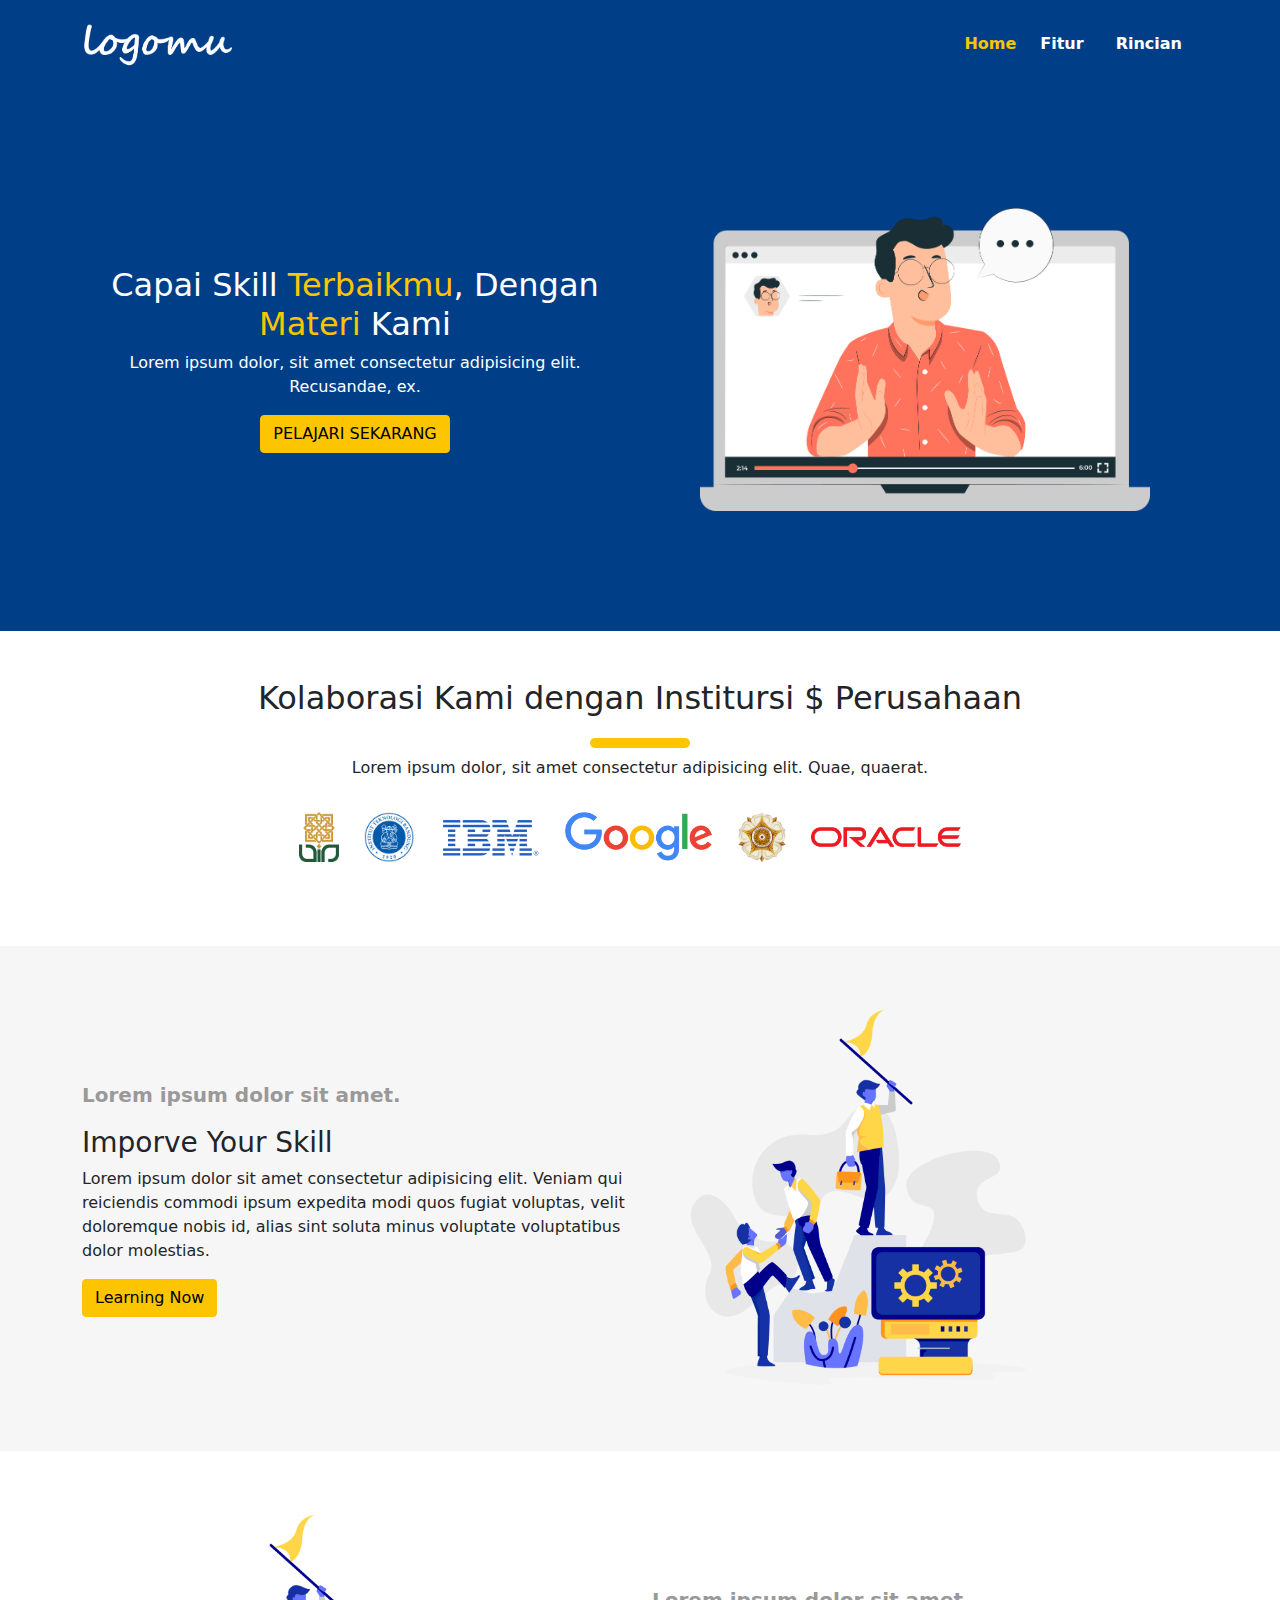
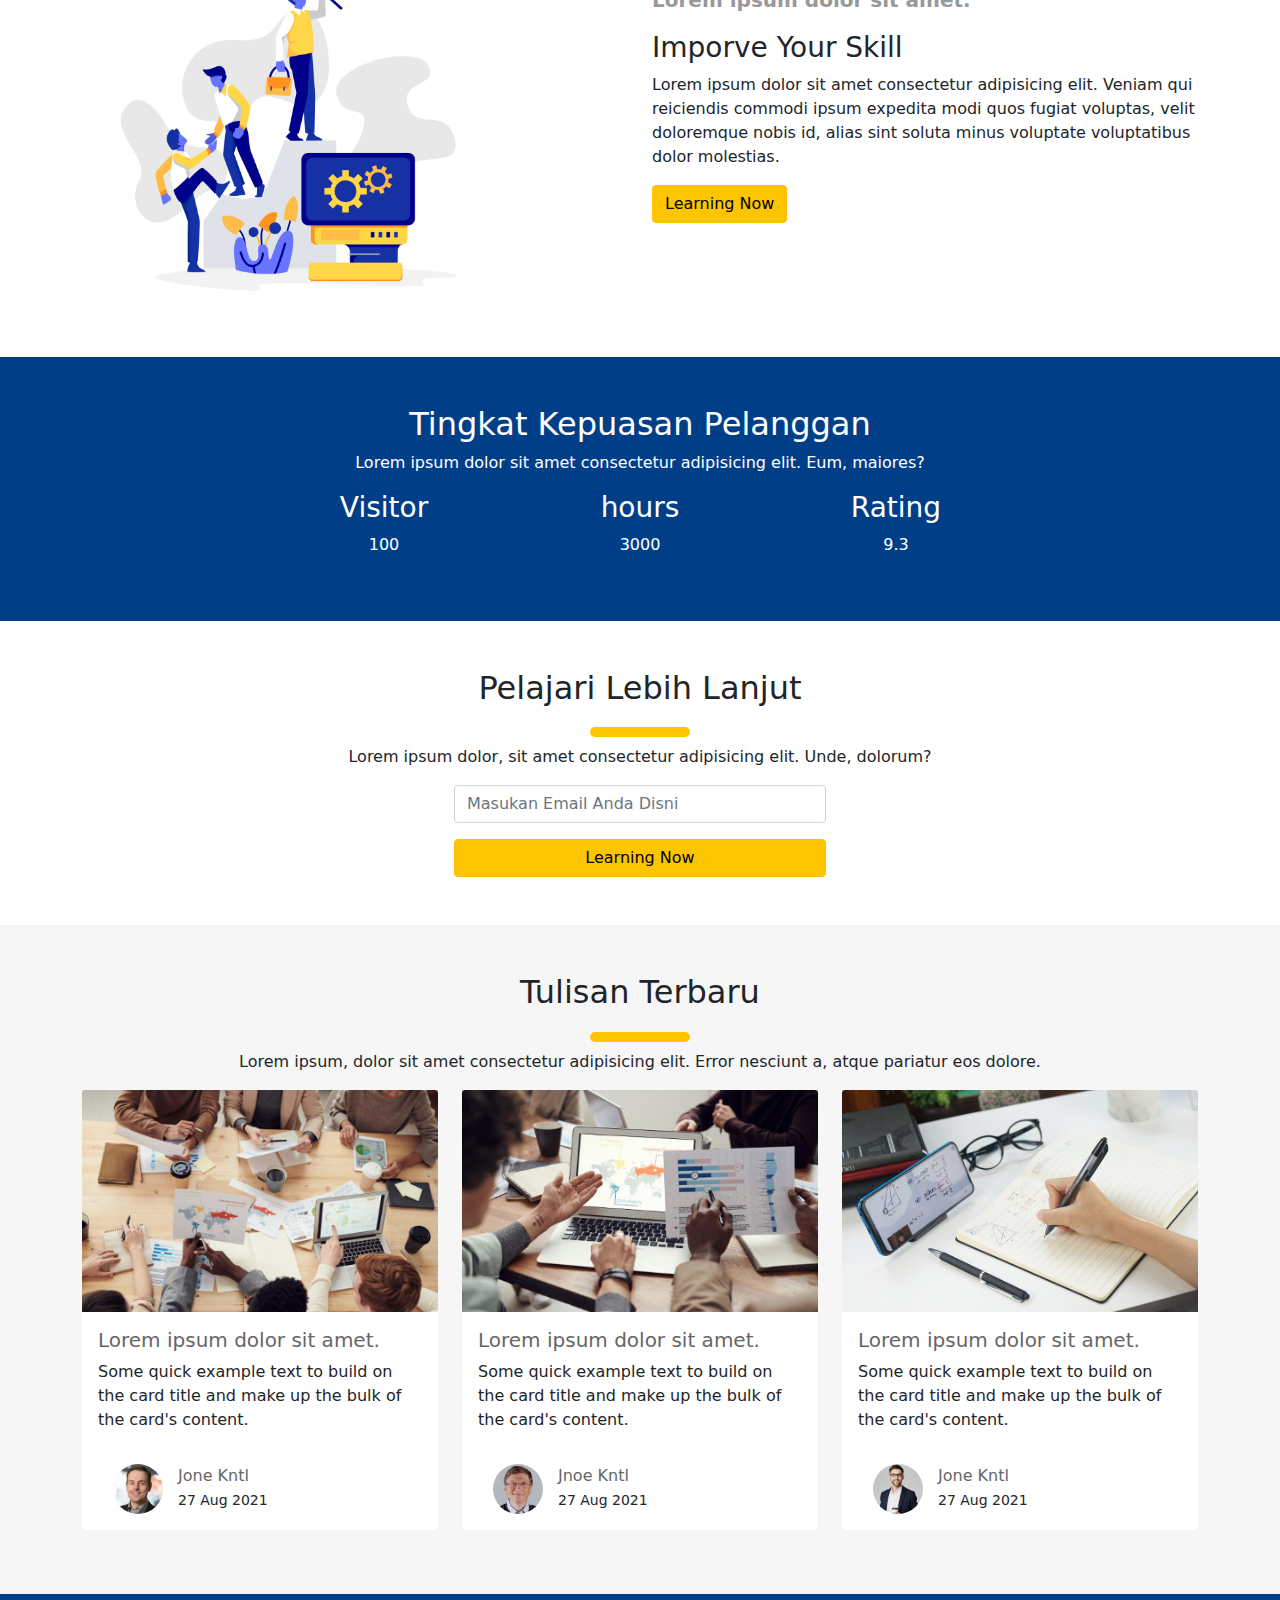
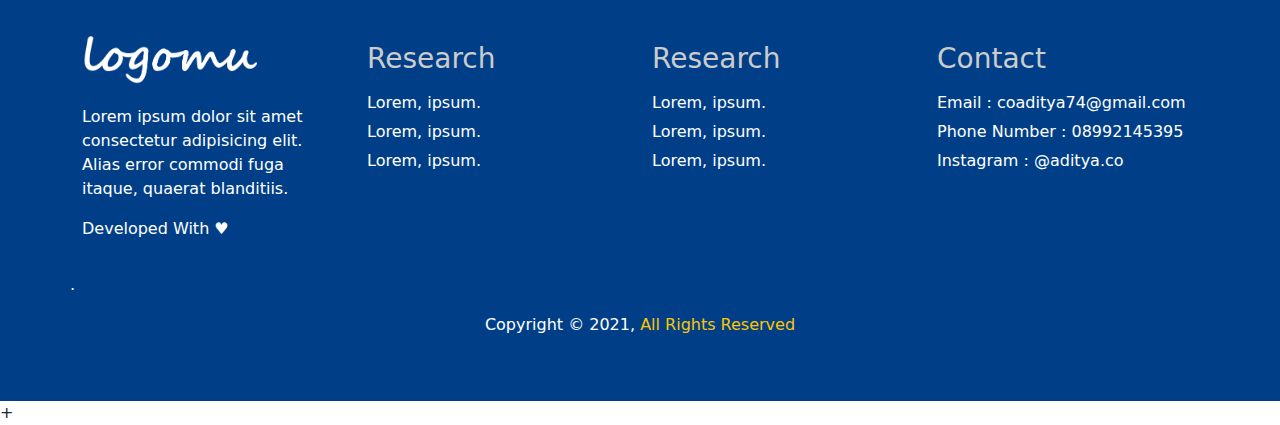
<file: index.html>
<!DOCTYPE html>
<html lang="en">
<head>
  <meta charset="UTF-8">
  <meta http-equiv="X-UA-Compatible" content="IE=edge">
  <meta name="viewport" content="width=device-width, initial-scale=1.0">
  <title>Fortofolio</title>
  <link rel="stylesheet" href="assets/css/bootstrap.min.css">
  <link rel="stylesheet" href="assets/css/main.css">
</head>
<body>
  <header class="navbar sticky-top navbar-expand-lg navbar-dark main-nav ">
    <div class="container">
      <a class="navbar-brand" href="index.html">
        <img src="assets/img/logo.png" class="main-logo main-logo-putih">
        <img src="assets/img/logo-hitam.png" class="main-logo main-logo-hitam"> 
      </a>
      <button class="navbar-toggler" type="button" data-bs-toggle="collapse" data-bs-target="navbarNav" aria-controls="navbarNav" aria-expanded="false" aria-label="Toggle navigation">
        <span class="navbar-toggler-icon"></span>
      </button>
      <div class="collapse navbar-collapse" id="navbarNav">
        <ul class="navbar-nav ms-auto py-3">
          <li class="nav-item">
            <a class="nav-link active" aria-current="page" href="index.html">Home</a>
          </li>
          <li class="nav-item">
            <a class="nav-link px-3" href="page.html">Fitur</a>
          </li>
          <li class="nav-item">
            <a class="nav-link px-3" href="blog-detail.html">Rincian</a>
          </li>
          </li>
        </ul>
      </div>
    </div>
  </header>

  <section class="main-biru">
    <div class="container py-5">
    <div class="row">
      <div class="col-lg-6 text-center align-self-center">
      <div class="">
      <h2>Capai Skill <span>Terbaikmu</span>, Dengan <span>Materi</span> Kami</h2>
      <p>Lorem ipsum dolor, sit amet consectetur adipisicing elit. Recusandae, ex.</p>
      <button type="button" class="btn btn-warning">PELAJARI SEKARANG</button>
      </div>
      </div>
      <div class="col-lg-6">
      <div class="px-4 py-5">
      <img src="assets/img/header.png"  class="px-4 py-4 w-100" >
    </div>
  </div>
  </div>
  </div>
  </section>

<section id="main-kolaborasi">
  <div class="container py-5">
    <h2 class="text-center main-judul">Kolaborasi Kami dengan Institursi $ Perusahaan
    </h2>
    <p class="text-center">Lorem ipsum dolor, sit amet consectetur adipisicing elit. Quae, quaerat.
    </p>
<div class="text-center py-3">
    <a href=""><img src="assets/img/uinsuka.png" ></a>
    <a href=""><img src="assets/img/itb.png" ></a>
    <a href=""><img src="assets/img/ibm.png" ></a>
    <a href=""><img src="assets/img/google.png" ></a>
    <a href=""><img src="assets/img/ugm.png" ></a>
    <a href=""><img src="assets/img/oracle.png" ></a>
</div>
  </div> 
</section>
<section id="upgrade" class="main-upgrade">
  <div class="container py-5">
    <div class="row">
      <div class="col-lg-6 align-self-center">
        <p class="main-judul">Lorem ipsum dolor sit amet.</p>
        <h3>Imporve Your Skill</h3>
        <p>Lorem ipsum dolor sit amet consectetur adipisicing elit. Veniam qui reiciendis commodi ipsum expedita modi quos fugiat voluptas, velit doloremque nobis id, alias sint soluta minus voluptate voluptatibus dolor molestias.</p>
        <button type="button" class="btn btn-warning">Learning Now</button>
      </div>
      <div class="col-lg-6">
        <img src="assets/img/upgrade.png" class="w-75">
      </div>
    </div>
  </div>
</section>

<section id="upgrade" class="#">
  <div class="container py-5">
    <div class="row">
      <div class="col-lg-6">
        <img src="assets/img/upgrade.png" class="w-75">
      </div>
      <div class="col-lg-6 align-self-center">
        <p class="main-judul">Lorem ipsum dolor sit amet.</p>
        <h3>Imporve Your Skill</h3>
        <p>Lorem ipsum dolor sit amet consectetur adipisicing elit. Veniam qui reiciendis commodi ipsum expedita modi quos fugiat voluptas, velit doloremque nobis id, alias sint soluta minus voluptate voluptatibus dolor molestias.</p>
        <button type="button" class="btn btn-warning">Learning Now</button>
      </div>
    </div>
  </div>
</section>

<section id="kepuasan" class="main-biru">
  <div class="container py-5 text-center">
    <h2>Tingkat Kepuasan Pelanggan</h2>
      <p>
        Lorem ipsum dolor sit amet consectetur adipisicing elit. Eum, maiores?
      </p>
      <div class="col-lg-8 mx-auto">
        <div class="row">
          <div class="col-md-4">
            <h3>Visitor</h3>
            <p>100</p>
          </div>
          <div class="col-md-4">
            <h3>hours</h3>
            <p>3000</p>
          </div>
          <div class="col-md-4">
            <h3>Rating</h3>
            <p>9.3</p>
          </div>
        </div>
      </div>
  </div>
</section>

<section id="subsribe">
  <div class="container py-5 text-center">
    <h2 class="main-judul">Pelajari Lebih Lanjut</h2>
    <p>Lorem ipsum dolor, sit amet consectetur adipisicing elit. Unde, dolorum?</p>
    <div class="col-md-4 mx-auto">
      <div class="mb-3">
      <input type="text" class="form-control" placeholder="Masukan Email Anda Disni">
    </div>
      <div class="d-block">
      <button type="button" class="btn btn-warning w-100">Learning Now</button>
    </div>
    
  </div>
</div>
  </div>
</section>

<section id="blog" class="main-blog">
  <div class="container py-5 text-center">
    <h2 class="main-judul">Tulisan Terbaru</h2>
    <p>Lorem ipsum, dolor sit amet consectetur adipisicing elit. Error nesciunt a, atque pariatur eos dolore.</p>
    <div class="row text-start">
      <div class="col-md-4 mb-3">
        <div class="card border-0 shadow-md">
          <img src="assets/img/blog1.jpg" class="card-img-top" alt="Thumbnail terbaru">
          <div class="card-body">
            <h5 class="card-title"><a href="blog-detail.html">Lorem ipsum dolor sit amet.</a></h5> 
            <p class="card-text">Some quick example text to build on the card title and make up the bulk of the card's content.</p>
          </div>
          <div class="card-body main-blog-info">
            <a href=""><img src="assets/img/person1.png"></img>
              <a href="" class="main-blog-author">Jone Kntl</a><br/>
              <span>27 Aug 2021</span>
          </div>
        </div>
      </div>
      <div class="col-md-4 mb-3">
        <div class="card border-0 shadow-md">
          <img src="assets/img/blog2.jpg" class="card-img-top" alt="Thumbnail terbaru">
          <div class="card-body">
            <h5 class="card-title"><a href="blog-detail.html">Lorem ipsum dolor sit amet.</a></h5> 
            <p class="card-text">Some quick example text to build on the card title and make up the bulk of the card's content.</p>
          </div>
          <div class="card-body main-blog-info">
            <a href=""><img src="assets/img/person2.png"></img>
              <a href="" class="main-blog-author">Jnoe Kntl</a><br/>
              <span>27 Aug 2021</span>
          </div>
        </div>
      </div>
      <div class="col-md-4 mb-3">
        <div class="card border-0 shadow-md">
          <img src="assets/img/blog3.jpg" class="card-img-top" alt="Thumbnail terbaru">
          <div class="card-body">
            <h5 class="card-title"><a href="blog-detail.html">Lorem ipsum dolor sit amet.</a></h5> 
            <p class="card-text">Some quick example text to build on the card title and make up the bulk of the card's content.</p>
          </div>
          <div class="card-body main-blog-info">
            <a href=""><img src="assets/img/person3.png"></img>
              <a href="" class="main-blog-author">Jone Kntl</a><br/>
              <span>27 Aug 2021</span>
          </div>
        </div>
      </div>
    </div>
  </div>
</section>

<footer>
  <div class="py-5 main-biru main-footer-menu mb-0">
    <div class="container">
      <div class="row">
        <div class="col-lg-3 mb-3">
          <div class="mb-3">
          <a href="index.html"><img src="assets/img/logo.png" class=""></a>
          <p>Lorem ipsum dolor sit amet consectetur adipisicing elit. Alias error commodi fuga itaque, quaerat blanditiis.</p>
          <p>Developed With &hearts;</p>
        </div>
      </div>
        <div class="col-lg-3">
          <h3>Research</h3>
         <ul>
           <li>Lorem, ipsum.</li>
           <li>Lorem, ipsum.</li>
           <li>Lorem, ipsum.</li>
         </ul>
        </div>
        <div class="col-lg-3">
          <h3>Research</h3>
         <ul>
           <li>Lorem, ipsum.</li>
           <li>Lorem, ipsum.</li>
           <li>Lorem, ipsum.</li>
         </ul>
        </div>
        <div class="col-lg-3">
          <h3>Contact</h3>
          <ul>
            <li>Email : coaditya74@gmail.com</li>
            <li>Phone Number : 08992145395</li>
            <li>Instagram : @aditya.co</li>
          </ul>
        </div>
        .
        <div class="text-center py-3 main-footer-copyright">Copyright &copy; 2021, <span>All Rights Reserved</span>
        </div>
        </div>
      </div>
    </div>
  </div>

</footer>

<script src="assets/js/bootstrap.bundle.min.js"></script>
<script src="assets/js/jquery3.0.0.js"></script>
<script src="assets/js/main.js"></script>
</body>
</html>+
</file>
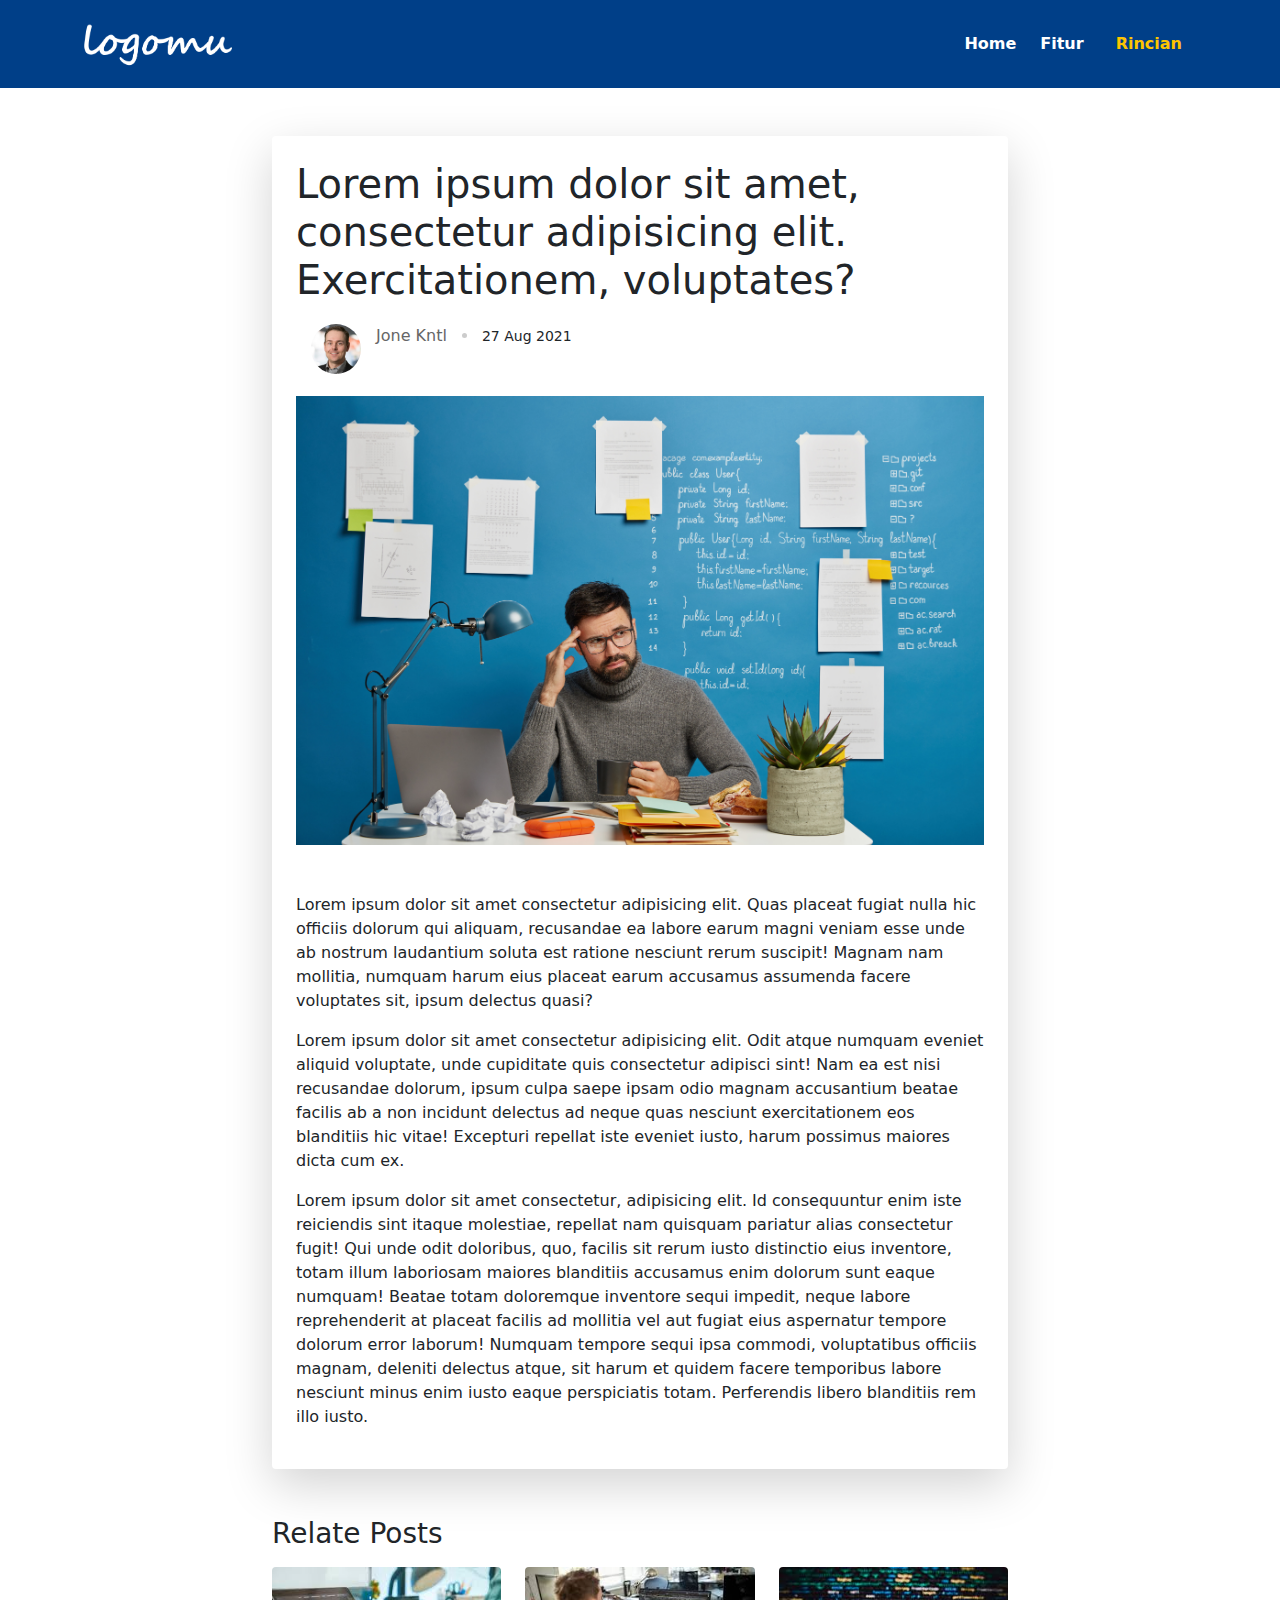
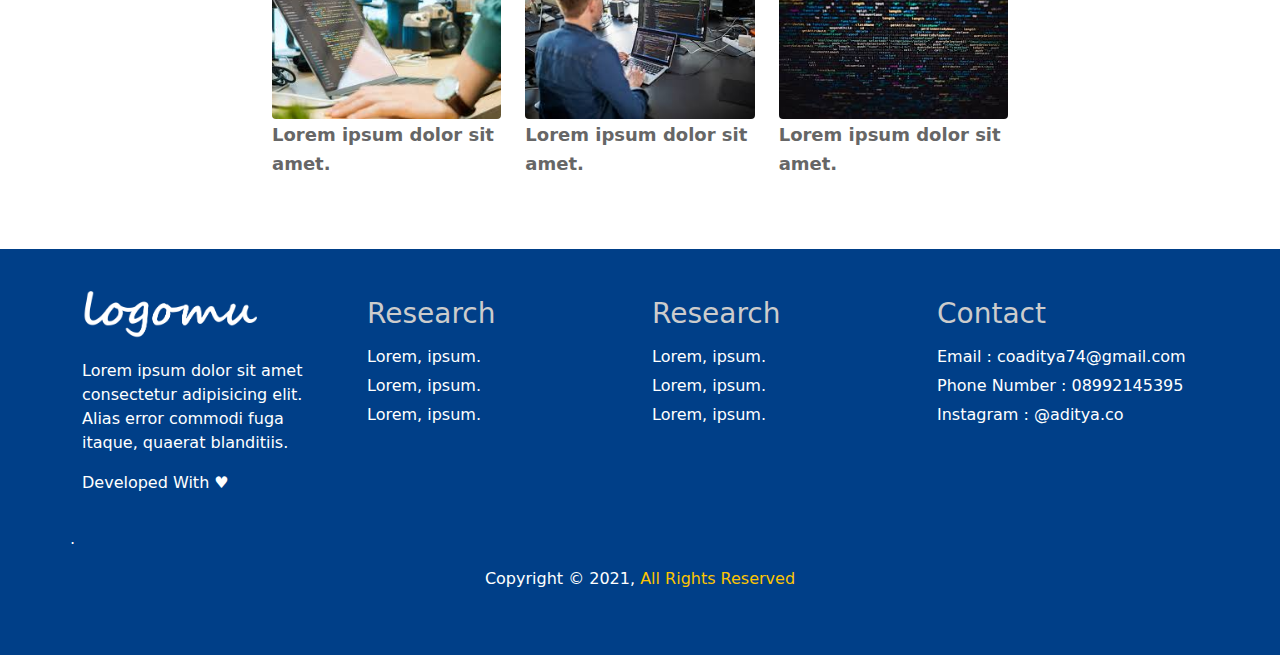
<file: blog-detail.html>
<!DOCTYPE html>
<html lang="en">
<head>
  <meta charset="UTF-8">
  <meta http-equiv="X-UA-Compatible" content="IE=edge">
  <meta name="viewport" content="width=device-width, initial-scale=1.0">
  <title>Fortofolio</title>
  <link rel="stylesheet" href="assets/css/bootstrap.min.css">
  <link rel="stylesheet" href="assets/css/main.css">
</head>
<body>
  <header class="navbar sticky-top navbar-expand-lg navbar-dark main-nav ">
    <div class="container">
      <a class="navbar-brand" href="index.html">
        <img src="assets/img/logo.png" class="main-logo main-logo-putih">
        <img src="assets/img/logo-hitam.png" class="main-logo main-logo-hitam"> 
      </a>
      <button class="navbar-toggler" type="button" data-bs-toggle="collapse" data-bs-target="navbarNav" aria-controls="navbarNav" aria-expanded="false" aria-label="Toggle navigation">
        <span class="navbar-toggler-icon"></span>
      </button>
      <div class="collapse navbar-collapse" id="navbarNav">
        <ul class="navbar-nav ms-auto py-3">
          <li class="nav-item">
            <a class="nav-link" aria-current="page" href="index.html">Home</a>
          </li>
          <li class="nav-item">
            <a class="nav-link px-3" href="page.html">Fitur</a>
          </li>
          <li class="nav-item">
            <a class="nav-link active px-3" href="page.html">Rincian</a>
          </li>
          </li>
        </ul>
      </div>
    </div>
  </header>
  
  <section id="blog-detail">
      <div class="container py-5">
        <div class="row">
            <div class="col-lg-8 mb-3 mx-auto">
                <div class="rounded shadow-lg w-100">
                    <div>
                        <div class="px-4 py-4">
                            <div>
                        <h1>Lorem ipsum dolor sit amet, consectetur adipisicing elit. Exercitationem, voluptates?</h1>
                        <div class="main-blog-info">
                            <a href=""><img src="assets/img/person1.png"></img>
                                <a href="" class="main-blog-author">Jone Kntl</a>
                                <span>27 Aug 2021</span>
                        </div>
                        </div>
                    </div>
                    <div class="px-4 py-4">
                    <img src="assets/img/blog-detail.jpg" class="w-100">
                </div>
            </div>
                <div class="px-4 py-4">
                    <p>Lorem ipsum dolor sit amet consectetur adipisicing elit. Quas placeat fugiat nulla hic officiis dolorum qui aliquam, recusandae ea labore earum magni veniam esse unde ab nostrum laudantium soluta est ratione nesciunt rerum suscipit! Magnam nam mollitia, numquam harum eius placeat earum accusamus assumenda facere voluptates sit, ipsum delectus quasi?</p>
                    <p>Lorem ipsum dolor sit amet consectetur adipisicing elit. Odit atque numquam eveniet aliquid voluptate, unde cupiditate quis consectetur adipisci sint! Nam ea est nisi recusandae dolorum, ipsum culpa saepe ipsam odio magnam accusantium beatae facilis ab a non incidunt delectus ad neque quas nesciunt exercitationem eos blanditiis hic vitae! Excepturi repellat iste eveniet iusto, harum possimus maiores dicta cum ex.</p>
                    <p>Lorem ipsum dolor sit amet consectetur, adipisicing elit. Id consequuntur enim iste reiciendis sint itaque molestiae, repellat nam quisquam pariatur alias consectetur fugit! Qui unde odit doloribus, quo, facilis sit rerum iusto distinctio eius inventore, totam illum laboriosam maiores blanditiis accusamus enim dolorum sunt eaque numquam! Beatae totam doloremque inventore sequi impedit, neque labore reprehenderit at placeat facilis ad mollitia vel aut fugiat eius aspernatur tempore dolorum error laborum! Numquam tempore sequi ipsa commodi, voluptatibus officiis magnam, deleniti delectus atque, sit harum et quidem facere temporibus labore nesciunt minus enim iusto eaque perspiciatis totam. Perferendis libero blanditiis rem illo iusto.</p>
                </div>
                </div>
                <!--relate posts __!-->
                <div class="mt-5 main-relate-post">
                    <h3 class="mb-3">Relate Posts</h3>
                    <div class="row">
                        <div class="col-md-4 col-sm-4 col-lg-4">
                            <img src="assets/img/thumbnail1.jpg" class="w-100 rounded">
                            <h4><a href="">Lorem ipsum dolor sit amet.</a></h4>
                            </div>
                            <div class="col-md-4 col-sm-4 col-lg-4">
                                <img src="assets/img/thumbnail2.jpg" class="w-100 rounded">
                                <h4><a href="">Lorem ipsum dolor sit amet.</a></h4>
                                </div>
                                <div class="col-md-4 col-sm-4 col-lg-4">
                                    <img src="assets/img/thumbnail3.jpg" class="w-100 rounded">
                                    <h4><a href="">Lorem ipsum dolor sit amet.</a></h4>
                            </div>
                    </div>
                  </div>
                </div>
            </div>   
        </div>
  </section>
  


  
<footer>
    <div class="py-5 main-biru main-footer-menu">
      <div class="container">
        <div class="row">
          <div class="col-lg-3 mb-3">
            <div class="mb-3">
            <a href="index.html"><img src="assets/img/logo.png" class=""></a>
            <p>Lorem ipsum dolor sit amet consectetur adipisicing elit. Alias error commodi fuga itaque, quaerat blanditiis.</p>
            <p>Developed With &hearts;</p>
          </div>
        </div>
          <div class="col-lg-3">
            <h3>Research</h3>
           <ul>
             <li>Lorem, ipsum.</li>
             <li>Lorem, ipsum.</li>
             <li>Lorem, ipsum.</li>
           </ul>
          </div>
          <div class="col-lg-3">
            <h3>Research</h3>
           <ul>
             <li>Lorem, ipsum.</li>
             <li>Lorem, ipsum.</li>
             <li>Lorem, ipsum.</li>
           </ul>
          </div>
          <div class="col-lg-3">
            <h3>Contact</h3>
            <ul>
              <li>Email : coaditya74@gmail.com</li>
              <li>Phone Number : 08992145395</li>
              <li>Instagram : @aditya.co</li>
            </ul>
          </div>
          .
          <div class="text-center py-3 main-footer-copyright">Copyright &copy; 2021, <span>All Rights Reserved</span>
          </div>
          </div>
        </div>
      </div>
    </div>
  
  </footer>
  
  <script src="assets/js/bootstrap.bundle.min.js"></script>
  <script src="assets/js/jquery3.0.0.js"></script>
  <script src="assets/js/main.js"></script>
  </body>
  </html>
</file>
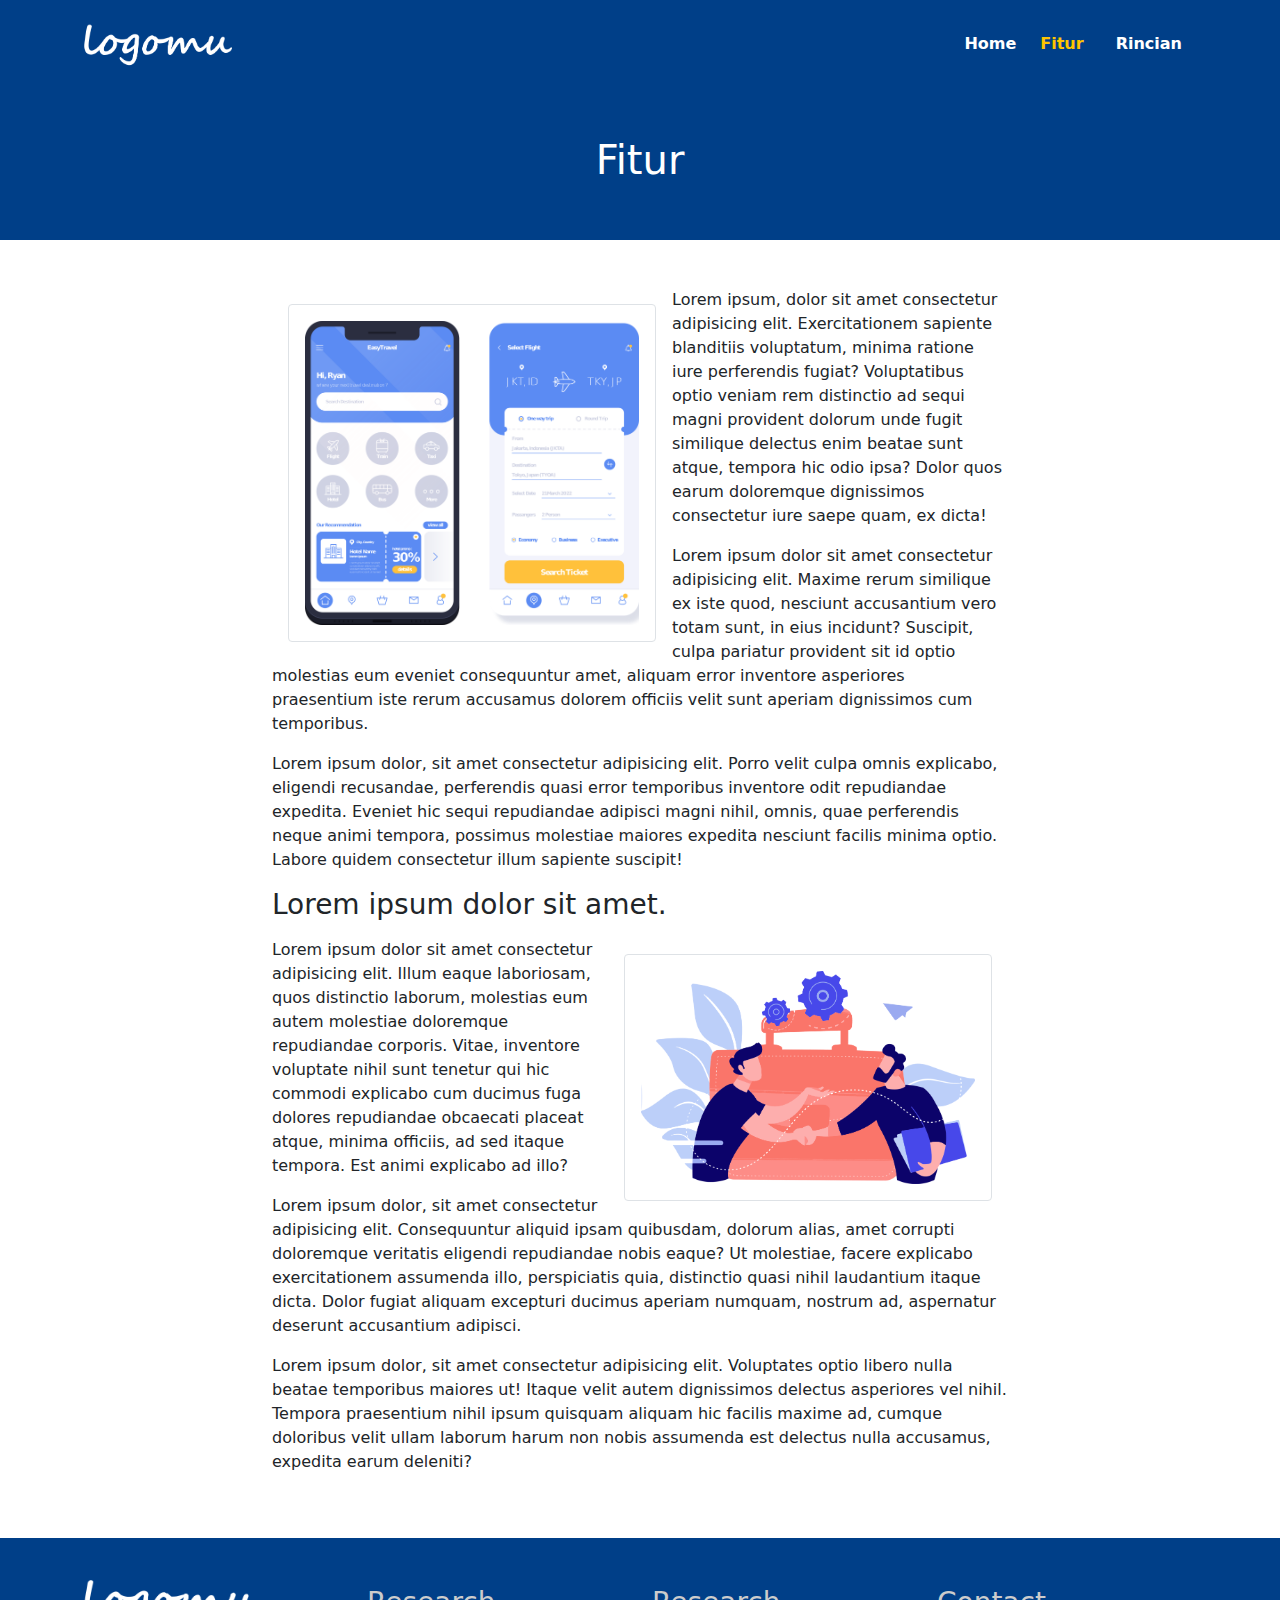
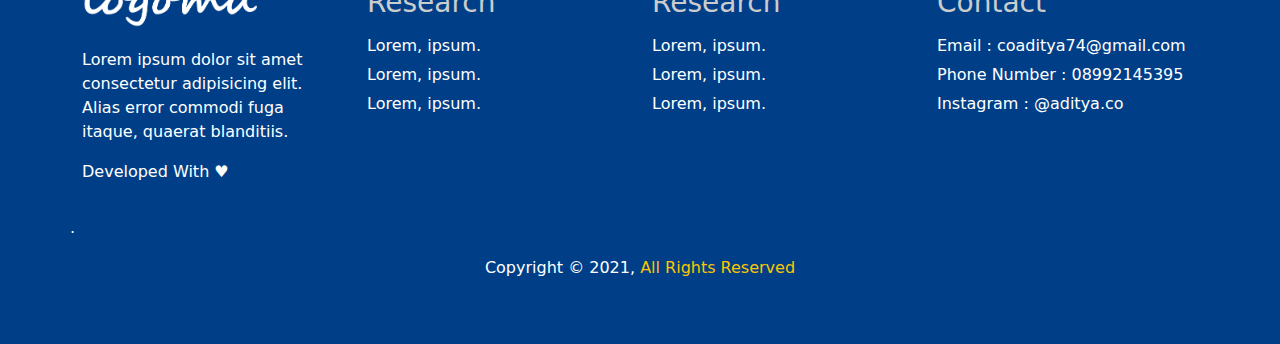
<file: page.html>
<!DOCTYPE html>
<html lang="en">
<head>
  <meta charset="UTF-8">
  <meta http-equiv="X-UA-Compatible" content="IE=edge">
  <meta name="viewport" content="width=device-width, initial-scale=1.0">
  <title>Fortofolio</title>
  <link rel="stylesheet" href="assets/css/bootstrap.min.css">
  <link rel="stylesheet" href="assets/css/main.css">
</head>
<body>
  <header class="navbar sticky-top navbar-expand-lg navbar-dark main-nav ">
    <div class="container">
      <a class="navbar-brand" href="index.html">
        <img src="assets/img/logo.png" class="main-logo main-logo-putih">
        <img src="assets/img/logo-hitam.png" class="main-logo main-logo-hitam"> 
      </a>
      <button class="navbar-toggler" type="button" data-bs-toggle="collapse" data-bs-target="navbarNav" aria-controls="navbarNav" aria-expanded="false" aria-label="Toggle navigation">
        <span class="navbar-toggler-icon"></span>
      </button>
      <div class="collapse navbar-collapse" id="navbarNav">
        <ul class="navbar-nav ms-auto py-3">
          <li class="nav-item">
            <a class="nav-link" aria-current="page" href="index.html">Home</a>
          </li>
          <li class="nav-item">
            <a class="nav-link active px-3" href="page.html">Fitur</a>
          </li>
          <li class="nav-item">
            <a class="nav-link px-3" href="page.html">Rincian</a>
          </li>
          </li>
        </ul>
      </div>
    </div>
  </header>
  <section class="main-biru">
      <div class="container py-5">
      <h1 class="text-center">Fitur</h1>
    </div>
  </section>
  <section>
      <div class="container py-5">
          <div class="row">
          <div class="col-lg-8 mx-auto">
              <p><img src="assets/img/aplikasi.png" class="w-50 border px-3 py-3 mx-3  my-3 rounded" align="left">Lorem ipsum, dolor sit amet consectetur adipisicing elit. Exercitationem sapiente blanditiis voluptatum, minima ratione iure perferendis fugiat? Voluptatibus optio veniam rem distinctio ad sequi magni provident dolorum unde fugit similique delectus enim beatae sunt atque, tempora hic odio ipsa? Dolor quos earum doloremque dignissimos consectetur iure saepe quam, ex dicta!</p>
            <p>
                Lorem ipsum dolor sit amet consectetur adipisicing elit. Maxime rerum similique ex iste quod, nesciunt accusantium vero totam sunt, in eius incidunt? Suscipit, culpa pariatur provident sit id optio molestias eum eveniet consequuntur amet, aliquam error inventore asperiores praesentium iste rerum accusamus dolorem officiis velit sunt aperiam dignissimos cum temporibus.
            </p>
            <p>Lorem ipsum dolor, sit amet consectetur adipisicing elit. Porro velit culpa omnis explicabo, eligendi recusandae, perferendis quasi error temporibus inventore odit repudiandae expedita. Eveniet hic sequi repudiandae adipisci magni nihil, omnis, quae perferendis neque animi tempora, possimus molestiae maiores expedita nesciunt facilis minima optio. Labore quidem consectetur illum sapiente suscipit!
        
            </p>
            <h3 class="mb-3">Lorem ipsum dolor sit amet.</h3>
            <p><img src="assets/img/handshake.png" class="w-50 border px-3 py-3 mx-3  my-3 rounded" align="right">Lorem ipsum dolor sit amet consectetur adipisicing elit. Illum eaque laboriosam, quos distinctio laborum, molestias eum autem molestiae doloremque repudiandae corporis. Vitae, inventore voluptate nihil sunt tenetur qui hic commodi explicabo cum ducimus fuga dolores repudiandae obcaecati placeat atque, minima officiis, ad sed itaque tempora. Est animi explicabo ad illo?
            </p>
            <p>Lorem ipsum dolor, sit amet consectetur adipisicing elit. Consequuntur aliquid ipsam quibusdam, dolorum alias, amet corrupti doloremque veritatis eligendi repudiandae nobis eaque? Ut molestiae, facere explicabo exercitationem assumenda illo, perspiciatis quia, distinctio quasi nihil laudantium itaque dicta. Dolor fugiat aliquam excepturi ducimus aperiam numquam, nostrum ad, aspernatur deserunt accusantium adipisci.</p>
            <p>Lorem ipsum dolor, sit amet consectetur adipisicing elit. Voluptates optio libero nulla beatae temporibus maiores ut! Itaque velit autem dignissimos delectus asperiores vel nihil. Tempora praesentium nihil ipsum quisquam aliquam hic facilis maxime ad, cumque doloribus velit ullam laborum harum non nobis assumenda est delectus nulla accusamus, expedita earum deleniti?</p>
            
          </div>
          </div>
      </div>
  </section>


  
<footer>
    <div class="py-5 main-biru main-footer-menu">
      <div class="container">
        <div class="row">
          <div class="col-lg-3 mb-3">
            <div class="mb-3">
            <a href="index.html"><img src="assets/img/logo.png" class=""></a>
            <p>Lorem ipsum dolor sit amet consectetur adipisicing elit. Alias error commodi fuga itaque, quaerat blanditiis.</p>
            <p>Developed With &hearts;</p>
          </div>
        </div>
          <div class="col-lg-3">
            <h3>Research</h3>
           <ul>
             <li>Lorem, ipsum.</li>
             <li>Lorem, ipsum.</li>
             <li>Lorem, ipsum.</li>
           </ul>
          </div>
          <div class="col-lg-3">
            <h3>Research</h3>
           <ul>
             <li>Lorem, ipsum.</li>
             <li>Lorem, ipsum.</li>
             <li>Lorem, ipsum.</li>
           </ul>
          </div>
          <div class="col-lg-3">
            <h3>Contact</h3>
            <ul>
              <li>Email : coaditya74@gmail.com</li>
              <li>Phone Number : 08992145395</li>
              <li>Instagram : @aditya.co</li>
            </ul>
          </div>
          .
          <div class="text-center py-3 main-footer-copyright">Copyright &copy; 2021, <span>All Rights Reserved</span>
          </div>
          </div>
        </div>
      </div>
    </div>
  
  </footer>
  
  <script src="assets/js/bootstrap.bundle.min.js"></script>
  <script src="assets/js/jquery3.0.0.js"></script>
  <script src="assets/js/main.js"></script>
  </body>
  </html>
</file>
<file: assets/css/main.css>
.main-nav{
    background-color: #003f88;
}

 .main-nav .navbar-nav a.nav-link{
    color: #fff;
    font-weight: 600;

}
.main-nav .navbar-nav .nav-link.active, .main-nav .navbar-nav .nav-link:hover{
    color: #fdc500;}

.navbar .scrolled{
    background-color: #fff;
}

a:hover{
    transition: color 0.5s ease;
}
/*untuk global*/
.main-biru{
    background-color: #003f88;
    color: #fff;
}
 .main-biru h2 span{
    color: #fdc500;
 }

 button.btn-warning{
     background-color: #fdc500;
 }
 h2.main-judul::after{
     margin: auto;
     margin-top: 20px;
     display: block;
     border-bottom: 10px solid #fdc500;
     width: 100px;
     border-radius: 25px;
     content: "" ;

 }

/*Untuk Bagian Kolaborasi*/
#main-kolaborasi img{
    max-height: 50px;
    max-width: 150px;
}
#main-kolaborasi a{
    display: inline-block;
    word-spacing: 20px;
    margin-right: 20px;
    margin-bottom: 20px;
}

.navbar.scrolled{
    background-color: #fff;
    box-shadow: 0px -10px 30px #666;
    transition: background-color 0.5s ease;
}

.navbar.scrolled a.nav-link{
   color: #666;
}

.navbar .main-logo{
    max-width: 150px;
    max-height: 50px;
}
.navbar .main-logo-hitam{
    display: none;
}
.navbar.scrolled img.main-logo-putih{
    display: none;
}
.navbar.scrolled img.main-logo-hitam{
    display: inline;
}

/*main-upgrade*/
.main-upgrade{
    background-color: #f6f6f6;
}

p.main-judul{
    color: #999;
    font-weight: 600;
    font-size: 20px;
}


.main-blog{
    background-color: #f6f6f6;
}
.main-blog-info img{
    width: 50px;
    border-radius: 150px;
    position: relative;
}
.main-blog-info a{
    float: left;
    padding-left: 15px;
    color: #666;
    text-decoration: none;
}
.main-blog-info span{
    font-size: 14px;
    padding-left: 15px;
}

#blog a{
    color: #666;
    text-decoration: none;
}
#blog a:hover{
    color: #fdc500;

}

#blog-detail .main-blog-info{
    padding-top: 10px;
    margin-top: 10px;
}
#blog-detail .main-blog-info img{
    float: none;

}
#blog-detail .main-blog-info span::before{
    content:"" ;
    top: 0px;
    margin-bottom: 3px;
    display: inline-block;
    margin-right: 15px;
    background-color: #ccc;
    height: 5px;
    width: 5px;
    border-radius: 50%;


}
.main-relate-post a{
    text-decoration: none;
    color: #666;
    font-size: 18px;
    font-weight: 600;

}
.main-relate-post a:hover{
    color: #fdc500;

}
/*FOOTER */

.main-footer-menu img{
    max-width: 175px;
    margin-bottom: 20px;
    margin-top: -10px;
}
.main-footer-menu h3{
    color: #ccc;
    margin-bottom: 15px;
    
}
.main-footer-menu a{
    color: #fff;
    text-decoration: none;
}
.main-footer-menu a:hover{
    color: #fdc500;
}
.main-footer-menu ul{
    list-style-type: none;
    padding-left: 0px;
    margin-left: 0px;
}

.main-footer-menu ul li{
    margin-bottom: 5px;
}

.main-footer-copyright{
    background-color: #003f88;
    color: #fff;
}
.main-footer-copyright span{
    color: #fdc500;
}
</file>
